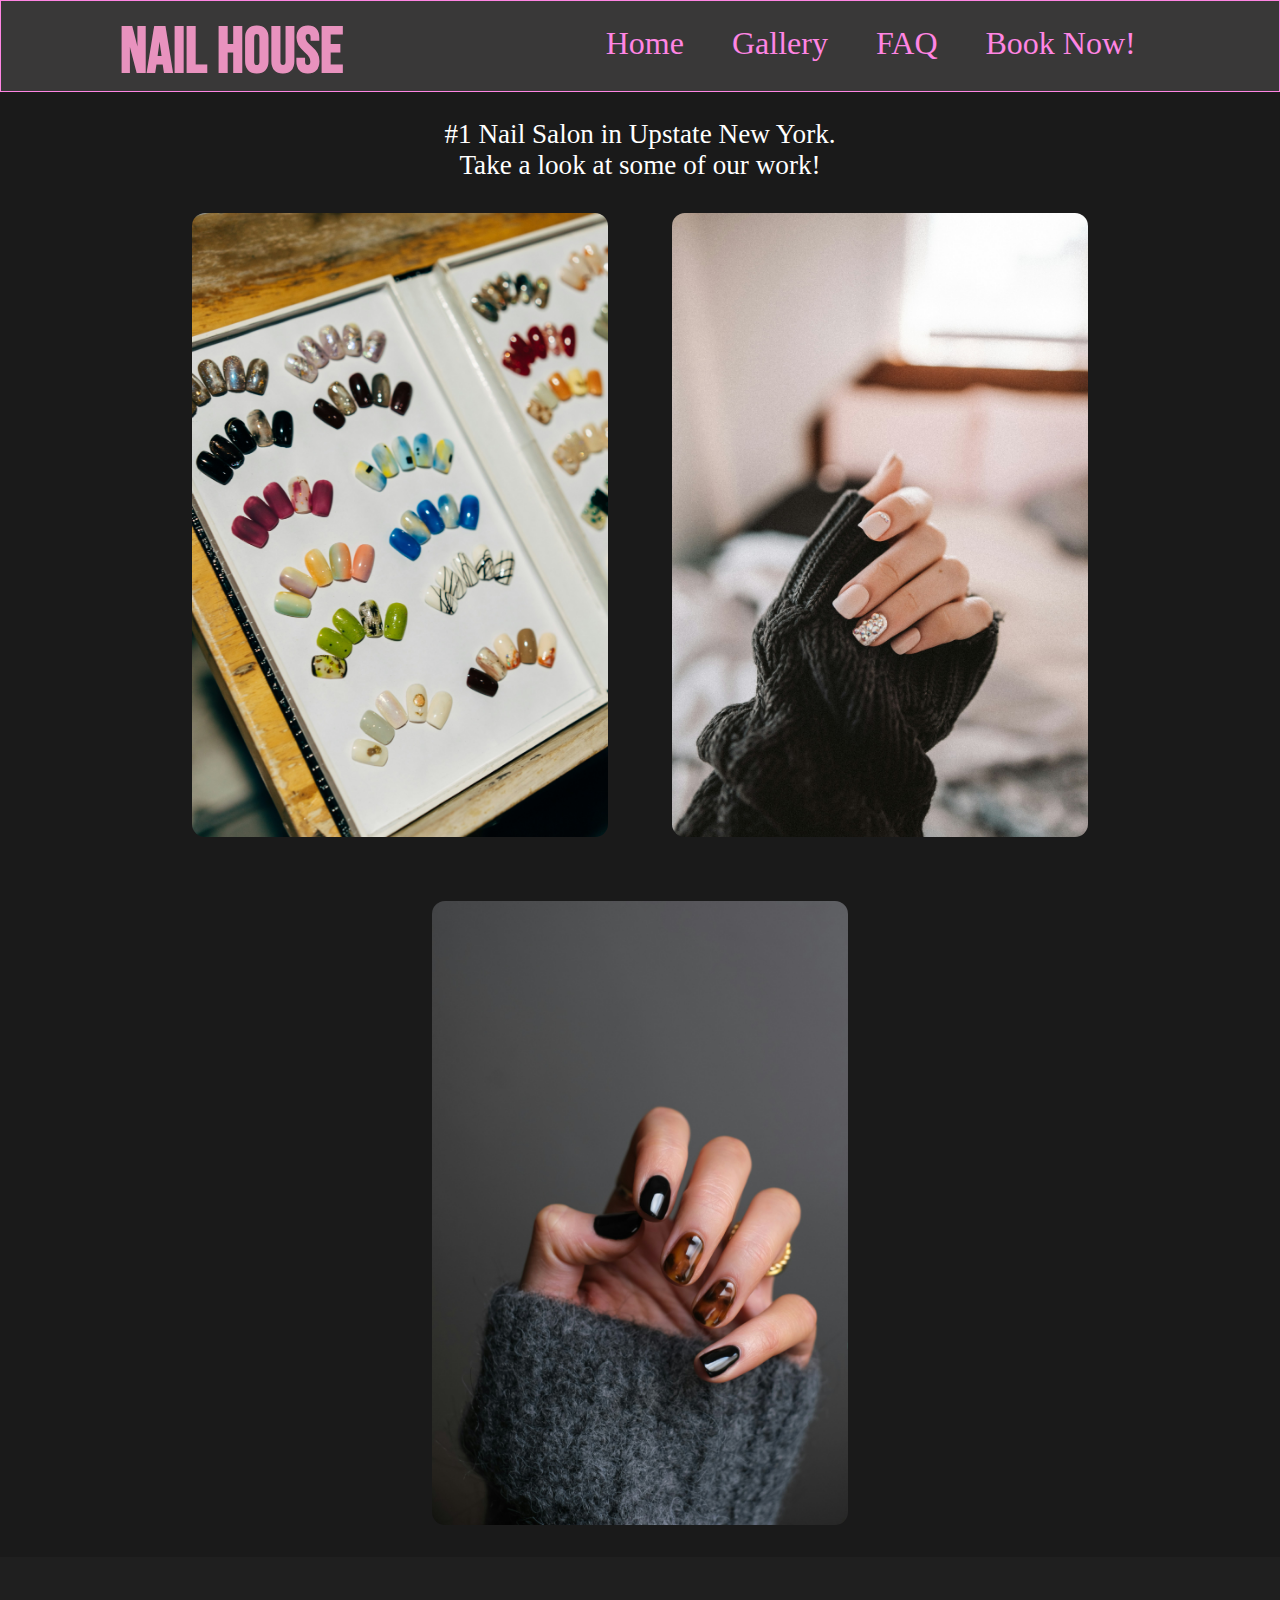
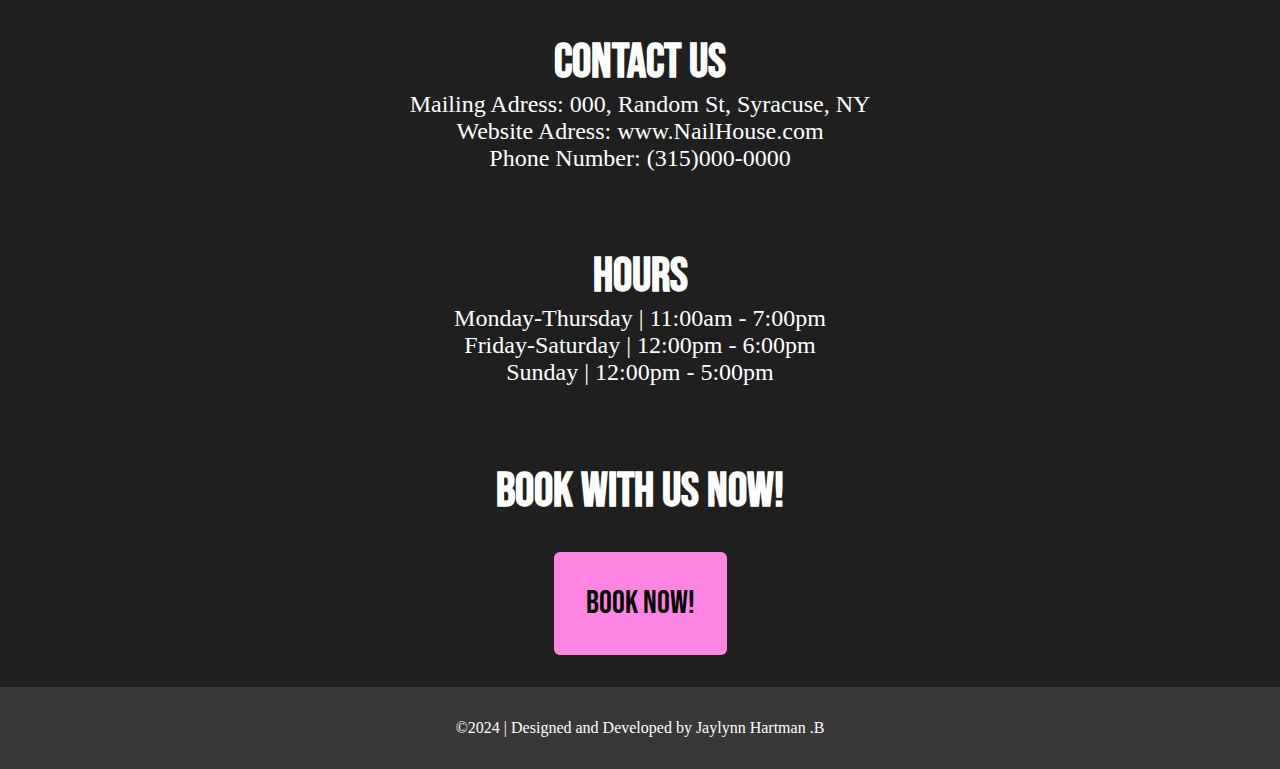
<file: index.html>
<!DOCTYPE html>
<html lang="en">
<head>
    <meta charset="UTF-8">
    <meta name="viewport" content="width=device-width, initial-scale=1.0">
    <title>Nails</title>
    <link rel="stylesheet" href="css/style.css">
    <link rel="preconnect" href="https://fonts.googleapis.com">
    <link rel="preconnect" href="https://fonts.gstatic.com" crossorigin>
    <link href="https://fonts.googleapis.com/css2?family=Bebas+Neue&display=swap" rel="stylesheet">
</head>
    <body>
        <header>
            <section>
         
                <nav>
                    <h1 class="nail-title">Nail House</a></h1>
                    <ul>
                        <li><a href="index.html">Home</a></li>
                        <li><a href="gallery.html">Gallery</a></li>
                        <li><a href="faq.html">FAQ</a></li>
                        <li><a href="book-now.html">Book Now!</a></li>
                    </ul>
                </nav>
                
            </section>
        </header>

        <p class="header-text">#1 Nail Salon in Upstate New York. <br> Take a look at some of our work!</p>
        
        <section class="gallery">
            <img class="nail-gallery" src="images/nail5.jpg" alt="multiple colorful nails displayed">
            <img class="nail-gallery" src="images/nail6.jpg" alt="woman showing nails">
            <img class="nail-gallery" src="images/nail7.jpg" alt="woman showing nails">
        </section>

        <section class="service">
            <h3 class="book-service-size">Contact Us</h3>
            <p class="contact">Mailing Adress: 000, Random St, Syracuse, NY</p>
            <p class="contact">Website Adress: www.NailHouse.com</p>
            <p class="contact">Phone Number: (315)000-0000 </p>

            <h3 class="book-service-size">Hours</h3>
            <p class="contact">Monday-Thursday | 11:00am - 7:00pm<br> Friday-Saturday | 12:00pm - 6:00pm<br>Sunday | 12:00pm - 5:00pm</p>
            

            <h3 class="book-service-size">Book With Us Now!</h3>
            <div class="book-button"><button>Book Now!</button></div>
        </section>

        <footer>©2024 | Designed and Developed by Jaylynn Hartman .B</footer>
    </body>
</html>
</file>
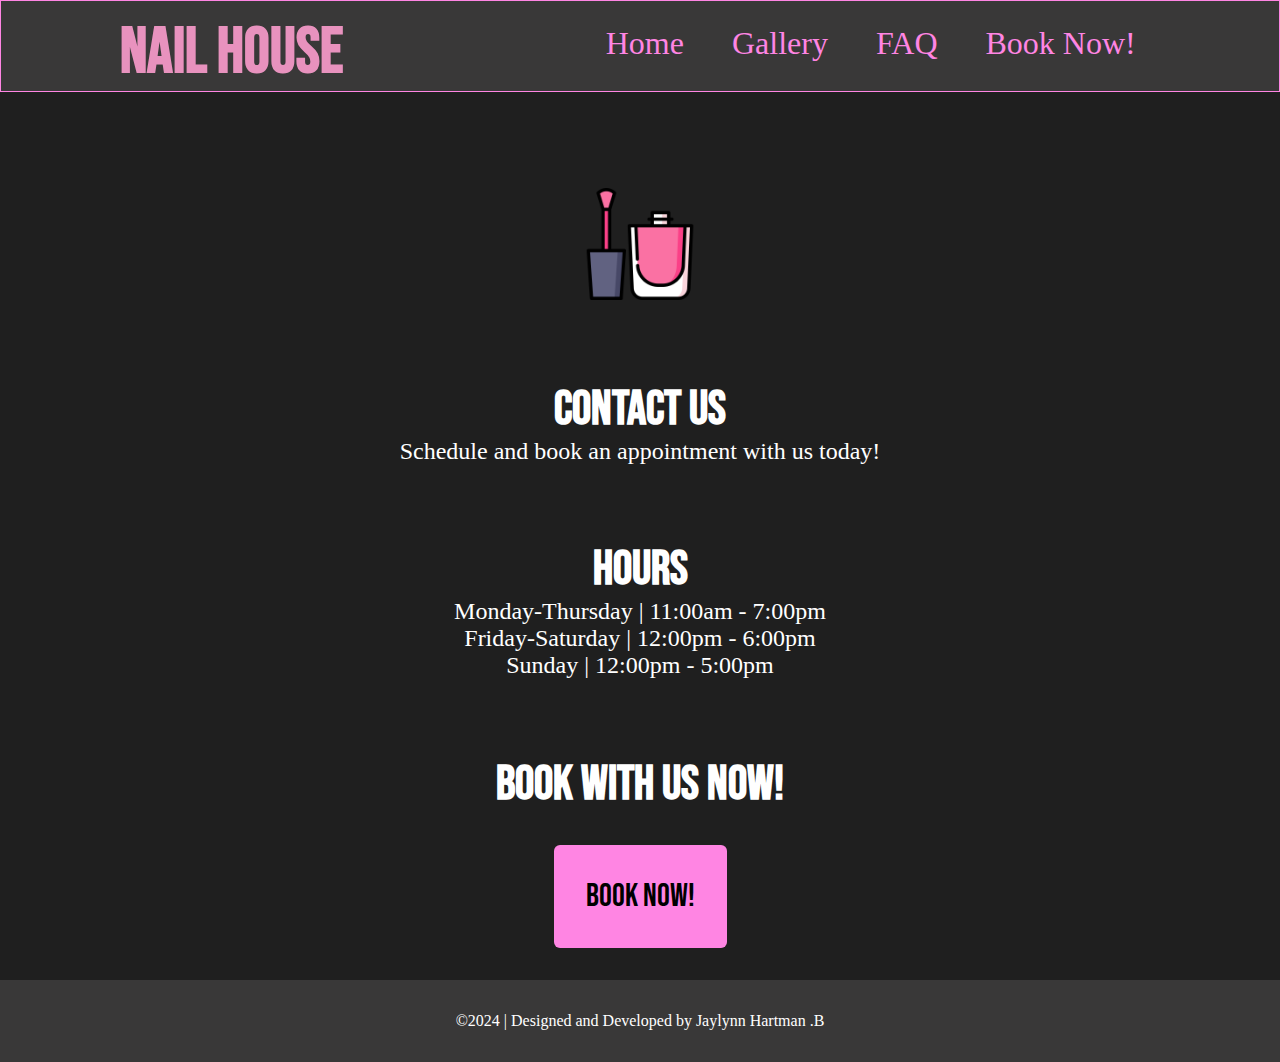
<file: book-now.html>
<!DOCTYPE html>
<html lang="en">
<head>
    <meta charset="UTF-8">
    <meta name="viewport" content="width=device-width, initial-scale=1.0">
    <title>Nails</title>
    <link rel="stylesheet" href="css/style.css">
    <link rel="preconnect" href="https://fonts.googleapis.com">
    <link rel="preconnect" href="https://fonts.gstatic.com" crossorigin>
    <link href="https://fonts.googleapis.com/css2?family=Bebas+Neue&display=swap" rel="stylesheet">

</head>
<body>
    <header>
        <section>
     
            <nav>
                <h1 class="nail-title">Nail House</h1>
                <ul>
                    <li><a href="index.html">Home</a></li>
                    <li><a href="gallery.html">Gallery</a></li>
                    <li><a href="faq.html">FAQ</a></li>
                    <li><a href="book-now.html">Book Now!</a></li>
                </ul>
            </nav>
        </header>
       
    <section class="service">
            <section class="nail-icon">
                <img class="nail-icon2" src="images/nail-polish.png">
                <!-- <a href="https://www.flaticon.com/free-icons/nails" title="nails icons">Nails icons created by Freepik - Flaticon</a> (nail polish icon credited) -->
            </section>
        <h3 class="book-service-size">Contact Us</h3>
        <p class="contact">Schedule and book an appointment with us today! </p>

        <h3 class="book-service-size">Hours</h3>
        <p class="contact">Monday-Thursday | 11:00am - 7:00pm<br> Friday-Saturday | 12:00pm - 6:00pm<br>Sunday | 12:00pm - 5:00pm</p>

        <h3 class="book-service-size">Book With Us Now!</h3>
        <div class="book-button"><button>Book Now!</button></div>
    </section>

    <footer>©2024 | Designed and Developed by Jaylynn Hartman .B</footer>
</body>
</html>
</file>
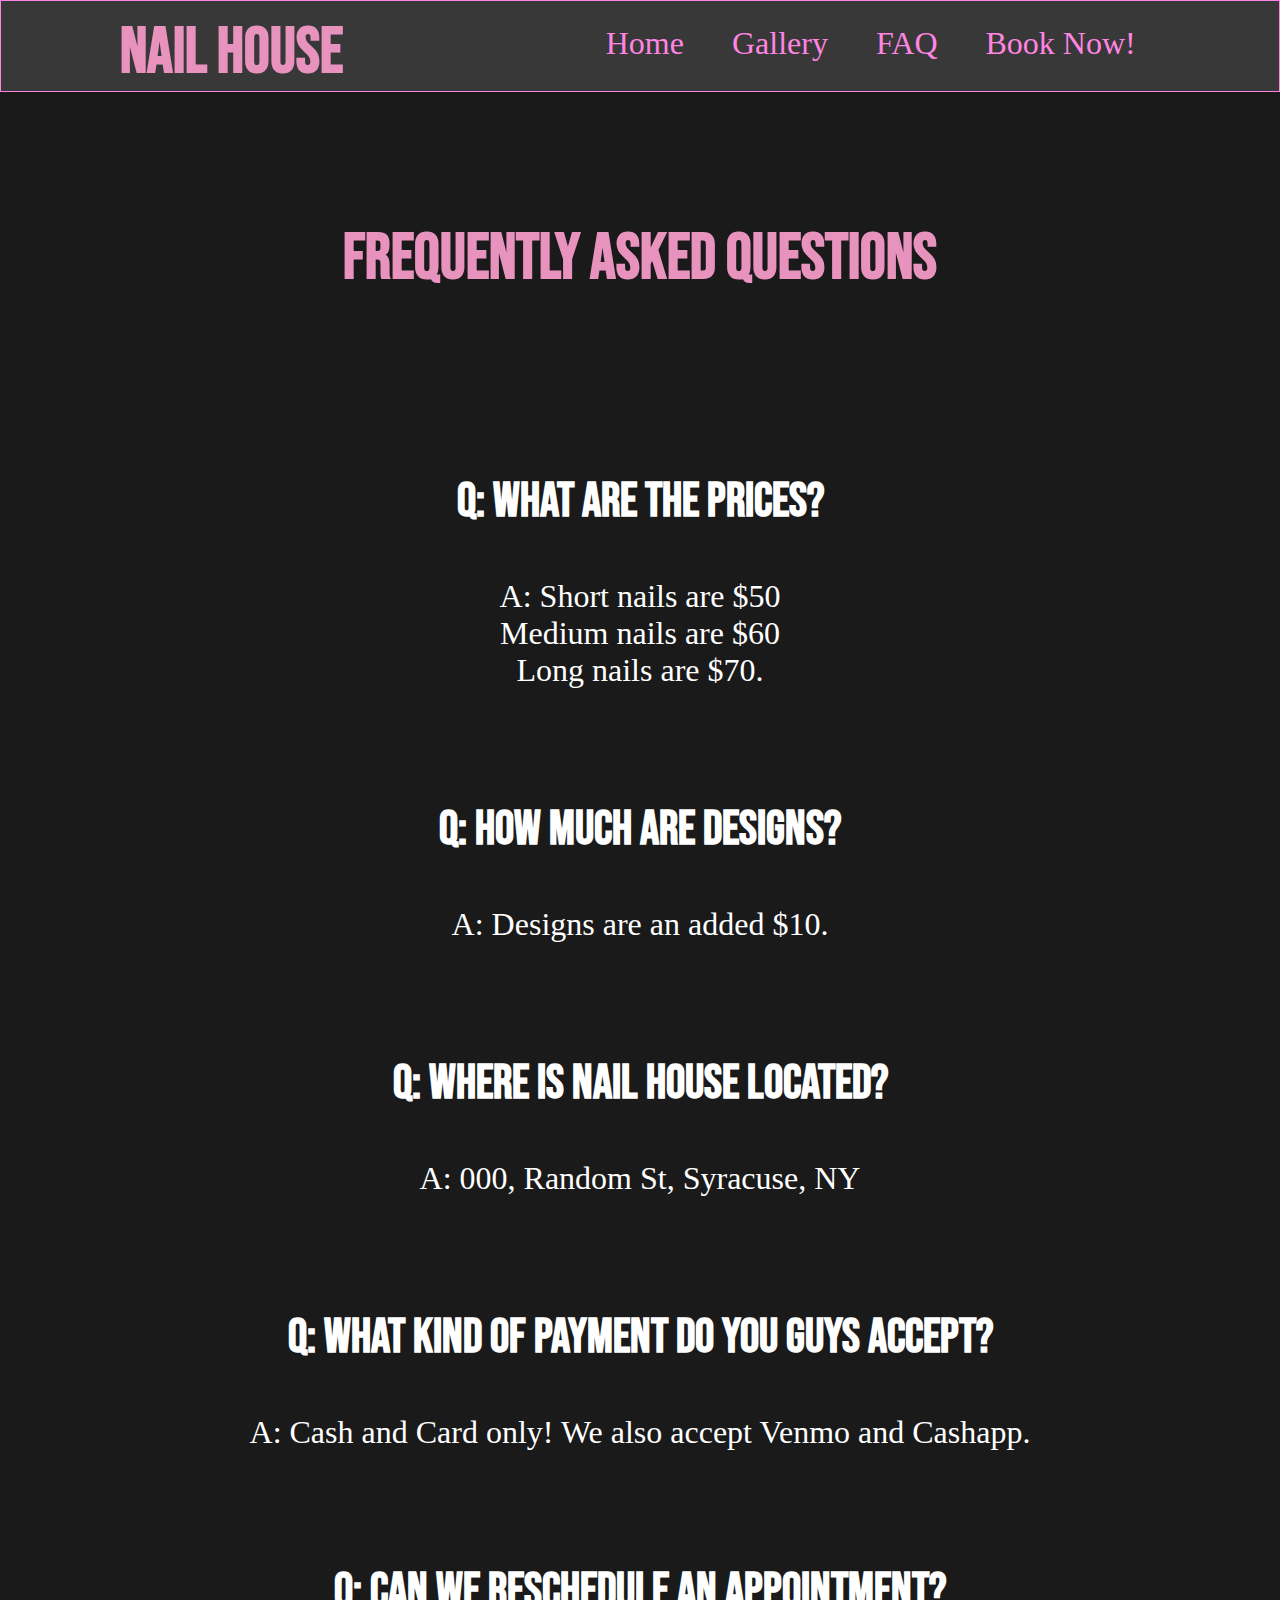
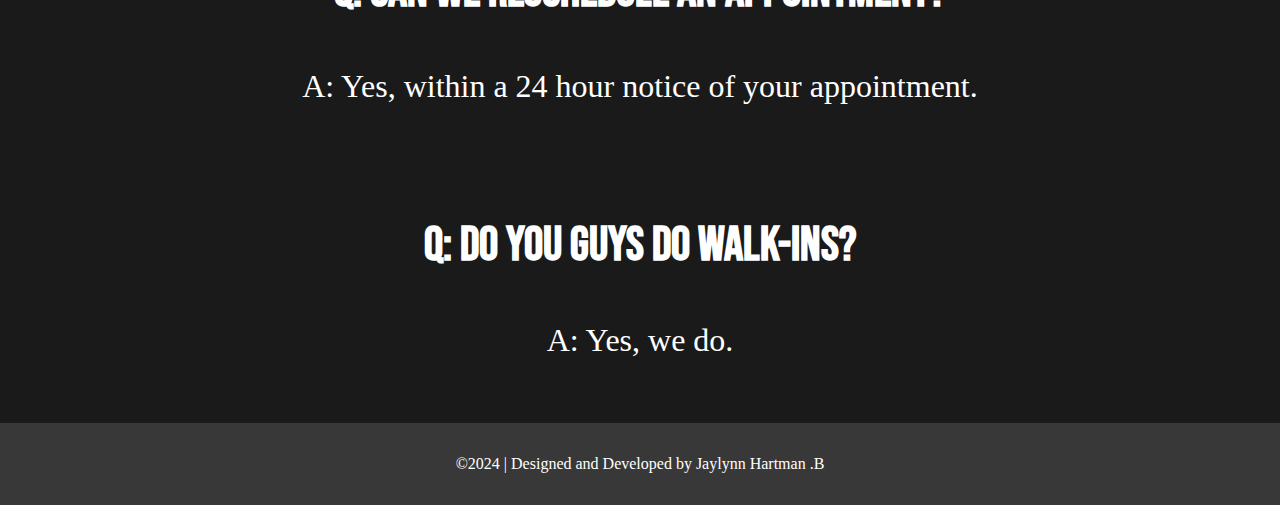
<file: faq.html>
<html lang="en">
<head>
    <meta charset="UTF-8">
    <meta name="viewport" content="width=device-width, initial-scale=1.0">
    <title>Nails</title>
    <link rel="stylesheet" href="css/style.css">
    <link rel="preconnect" href="https://fonts.googleapis.com">
    <link rel="preconnect" href="https://fonts.gstatic.com" crossorigin>
    <link href="https://fonts.googleapis.com/css2?family=Bebas+Neue&display=swap" rel="stylesheet">
</head>
    <body>
        <header>
            <section>
         
                <nav>
                    <h1 class="nail-title">Nail House</h1>
                    <ul>
                        <li><a href="index.html">Home</a></li>
                        <li><a href="gallery.html">Gallery</a></li>
                        <li><a href="faq.html">FAQ</a></li>
                        <li><a href="book-now.html">Book Now!</a></li>
                    </ul>
                </nav>
            </header>

        <section class="faq">
            <h2 class="faq-title">Frequently Asked Questions</h2>
            <h3 class="faq-para2">Q: What are the prices?</h3>
            <p class="faq-para">A: Short nails are $50<br> Medium nails are $60<br> Long nails are $70.</p>
            <h3 class="faq-para2">Q: How much are designs?</h3>
            <p class="faq-para">A: Designs are an added $10.</p>
            <h3 class="faq-para2">Q: Where is Nail House located?</h3>
            <p class="faq-para">A: 000, Random St, Syracuse, NY</p>
        
            <h3 class="faq-para2">Q: What kind of payment do you guys accept?</h3>
            <p class="faq-para">A: Cash and Card only! We also accept Venmo and Cashapp.</p>

            <h3 class="faq-para2">Q: Can we reschedule an appointment?</h3>
            <p class="faq-para">A: Yes, within a 24 hour notice of your appointment.</p>

            <h3 class="faq-para2">Q: Do you guys do walk-ins?</h3>
            <p class="faq-para">A: Yes, we do.</p>
        </section>
        <footer>©2024 | Designed and Developed by Jaylynn Hartman .B</footer>
    </body>
</html>
</file>
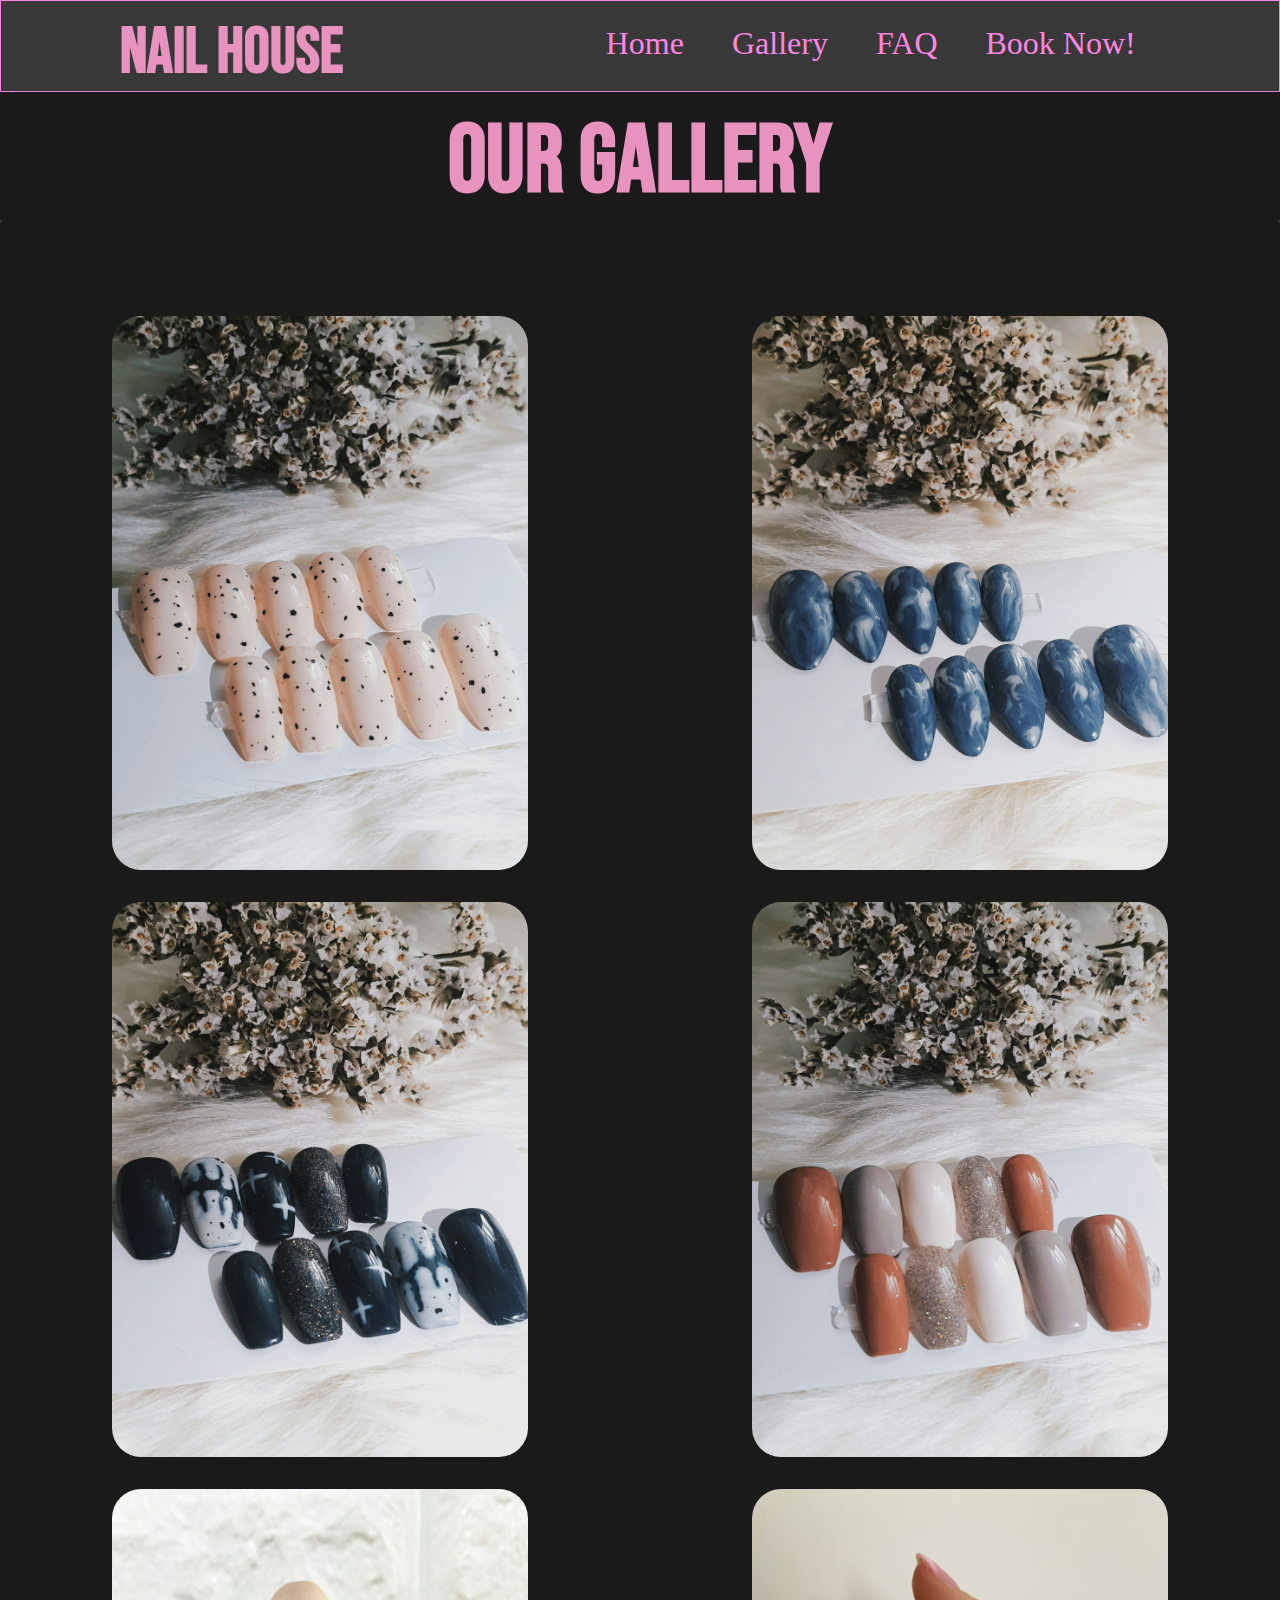
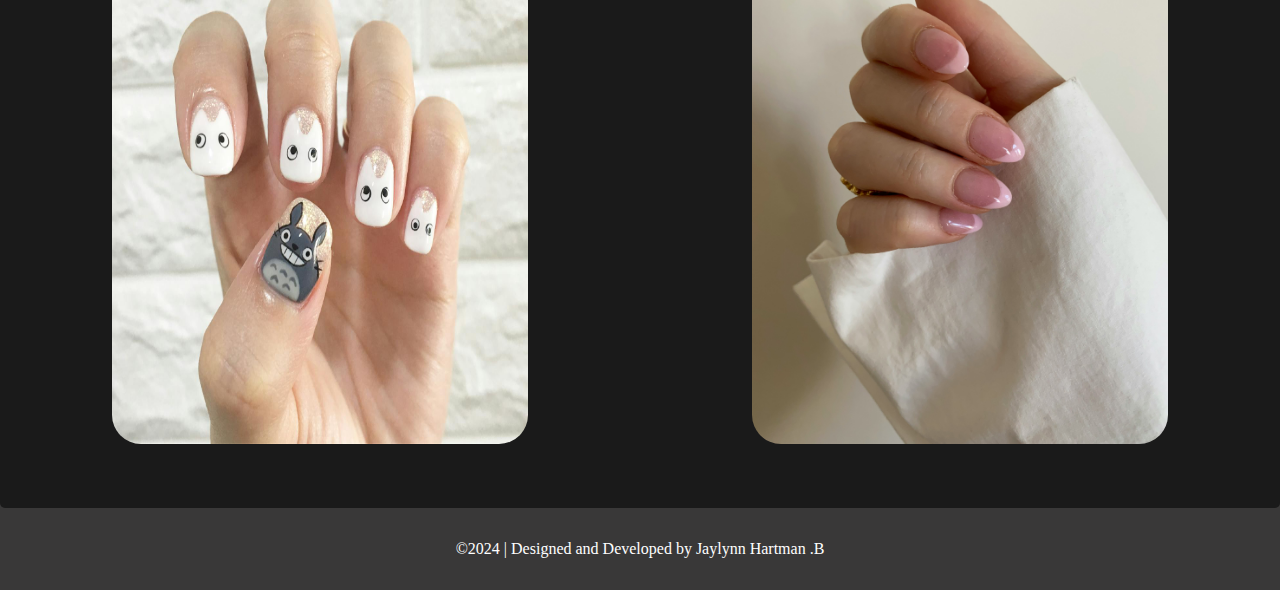
<file: gallery.html>
<!DOCTYPE html>
<html lang="en">
<head>
    <meta charset="UTF-8">
    <meta name="viewport" content="width=device-width, initial-scale=1.0">
    <title>Nails</title>
    <link rel="stylesheet" href="css/style.css">
    <link rel="preconnect" href="https://fonts.googleapis.com">
    <link rel="preconnect" href="https://fonts.gstatic.com" crossorigin>
    <link href="https://fonts.googleapis.com/css2?family=Bebas+Neue&display=swap" rel="stylesheet">
</head>
    <body>
        <header>
            <section>
         
                <nav>
                    <h1 class="nail-title">Nail House</h1>
                    <ul>
                        <li><a href="index.html">Home</a></li>
                        <li><a href="gallery.html">Gallery</a></li>
                        <li><a href="faq.html">FAQ</a></li>
                        <li><a href="book-now.html">Book Now!</a></li>
                        
                    </ul>
                </nav>
               
            </section>
        </header>

            <div class="our-gallery"><h2>Our Gallery</h2></div>
            <section class="gallery-nail">
                <img class="gal-nail" src="images/nail1.jpg" alt="showcase of nails">
                <img class="gal-nail" src="images/nail2.jpg" alt="showcase of nails">
                <img class="gal-nail" src="images/nail3.jpg" alt="showcase of nails">
                <img class="gal-nail" src="images/nail4.jpg" alt="showcase of nails">
                <img class="gal-nail" src="images/pexels-muffinsaurs-994173.jpg"alt="person showing studio ghibli na">
                <img class="gal-nail" src="images/nails8.jpg"alt="girl showing off pink nails">
            </section>
        </header>
    </body>
    <footer>©2024 | Designed and Developed by Jaylynn Hartman .B</footer>
</html>
</file>
<file: css/style.css>
* {
    margin: 0;
    padding: 0;
    box-sizing: border-box;
}

body {
    background-color: rgb(57, 56, 56);
 
}

img {
    border-radius: 45px;
}

header {
    border: solid rgb(255, 133, 227) 0.1em;
    
}

li {
    padding: 1.5em;
    padding-bottom: 0.4em;
   
}

nav {
    background-color: rgb(57, 56, 56);
    display: flex;
    justify-content: space-around;
    flex-wrap: wrap;
    color: rgb(232, 146, 190);
}

ul {
    display: flex;
    justify-content: space-around;
    flex-wrap: wrap;

    list-style: none;
}

a {
    text-decoration: dotted;
    font-size: 2rem;
    color: rgb(255, 133, 227);
    transition-duration: 0.4s;
}

a:hover {
    color: rgb(255, 255, 255);
}

/* .nail-bg {
 width: 40em;
} */

.nail-title {
    font-size: 4rem;
    padding-top: 0.2em;
    font-family: Bebas Neue;
}

.header-text {
    color: white;
    background-color: rgb(26, 26, 26);
    text-align: center;
    font-size: 1.7em;
    padding-top: 1em;

}

.gallery {
    background-color: rgb(26, 26, 26);

    display: flex;
    flex-wrap: wrap;
    justify-content: center;
}

.nail-gallery {

    width: 30em;
    padding: 2em;
}

.service {
    background-color: rgb(31, 31, 31);
}

.book-service-size {
    font-family: Bebas Neue;
    font-size: 3rem;
    text-align: center;
    color: white;
    padding-top: 1.6em;
}

.contact {
    /* font-family: Bebas Neue; */
    text-align: center;
    font-size: 1.5em;
    color: white;
 
}

button {
    align-items: center;
    font-size: 2rem;
    padding: 1em;
    margin: 0;
    background-color: rgb(255, 133, 227);
    border: none;
    border-radius: 6px;
    cursor: pointer;
    font-family: Bebas Neue;
    transition-duration: 0.3s;
 
}

button:hover {
    background-color: rgb(155, 98, 135);
    color: rgb(75, 57, 93);
}

.book-button {
    text-align: center;
    padding: 2em 2em;
}

footer {
    text-align: center;
    background-color: rgb(57, 56, 56);
    color: white;
    padding: 2em;
}

.our-gallery {
    font-size: 4rem;
    padding-top: 0.2em;
    font-family: Bebas Neue;
    color: rgb(232, 146, 190);
    text-align: center;
    background-color: rgb(26, 26, 26);
}

.gallery-nail {
    display: flex;
    flex-wrap: wrap;
    justify-content: space-around;
    background-color: rgb(26, 26, 26);
    padding-top: 5em;
    padding-bottom: 3em;
    border-radius: 5px;
}

.gal-nail {
    border-radius: 45px;
    padding: 1em;
    width: 28em;
    /* border: solid pink 0.2em; */
 
   
}

.gal-nail:hover {
    transform: scale(1.1);
    transition-duration: 0.3s;
}

.nail-icon {
    text-align: center;
    padding-top: 6em;
}
.nail-icon2 {
    width: 7em;
    border-radius: 0px;
}

.faq {
    background-color: rgb(26, 26, 26);
}

.faq-title {
    color: rgb(232, 146, 190);
    text-align: center;
    font-size: 4rem;
    padding: 2em;
    font-family: Bebas Neue;
}

.faq-para2 {
    font-size: 3em;
    text-align: center;
    color: white;
    padding: 1em;
    font-family: Bebas Neue;
}

.faq-para {
    font-size: 2em;
    text-align: center;
    color: white;
    padding-bottom: 2em;
}
</file>
